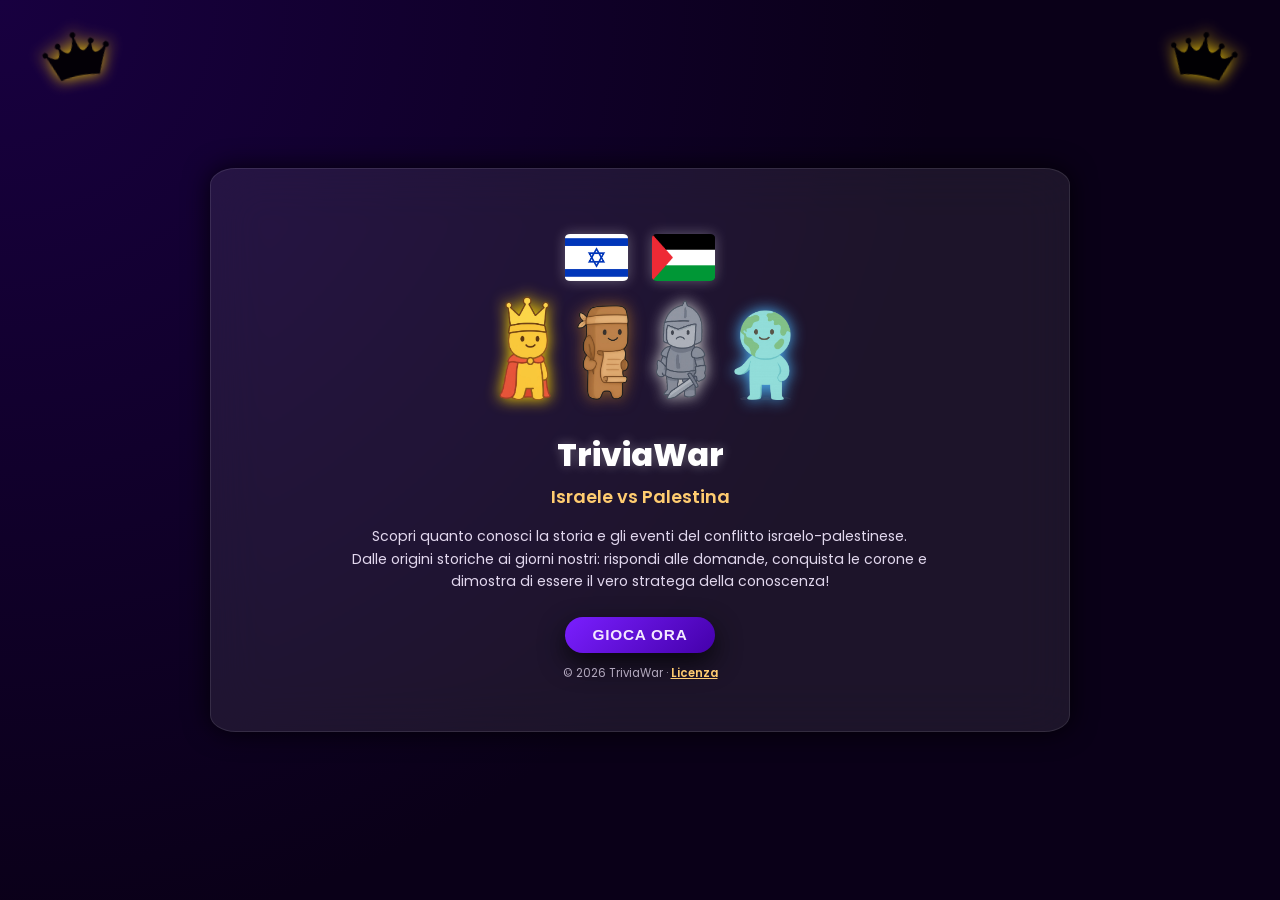
<file: index.html>
<!DOCTYPE html>
<html lang="it">
<head>
  <meta charset="utf-8">
  <meta name="viewport" content="width=device-width,initial-scale=1">
  <title>TriviaWar: Israele vs Palestina</title>
  <link href="https://fonts.googleapis.com/css2?family=Poppins:wght@400;600;800&display=swap" rel="stylesheet">
  <link rel="stylesheet" href="Css/HomePage.css">
</head>
<body>

  <img src="Img/Corona.png" alt="Corona sinistra" class="decor left">
  <img src="Img/Corona.png" alt="Corona destra" class="decor right">

  <div class="home-card">

    <div class="flags">
      <img src="Img/Israele.png" alt="Bandiera Israele">
      <img src="Img/Palestina.png" alt="Bandiera Palestina">
    </div>

    <div class="character-row">
      <div class="character re"><img src="Img/Re.png" alt="Re"></div>
      <div class="character storia"><img src="Img/Storia.png" alt="Storia"></div>
      <div class="character guerra"><img src="Img/Guerra.png" alt="Guerra"></div>
      <div class="character geografia"><img src="Img/Geografia.png" alt="Geografia"></div>
    </div>

    <div class="home-title">TriviaWar</div>
    <div class="home-subtitle">Israele vs Palestina</div>

    <div class="home-description">
      Scopri quanto conosci la storia e gli eventi del conflitto israelo-palestinese.<br>
      Dalle origini storiche ai giorni nostri: rispondi alle domande, conquista le corone  
      e dimostra di essere il vero stratega della conoscenza!
    </div>

    <button class="start-btn" onclick="startGame()">GIOCA ORA</button>


    <a href="LICENSE" class="license-link" download>
      <span class="copyright">© 2026 TriviaWar</span> · 
      <span class="license-text">Licenza</span>
    </a>
  </div>

  <script src="JavaScript/HomePage.js"></script>
</body>
</html>
</file>
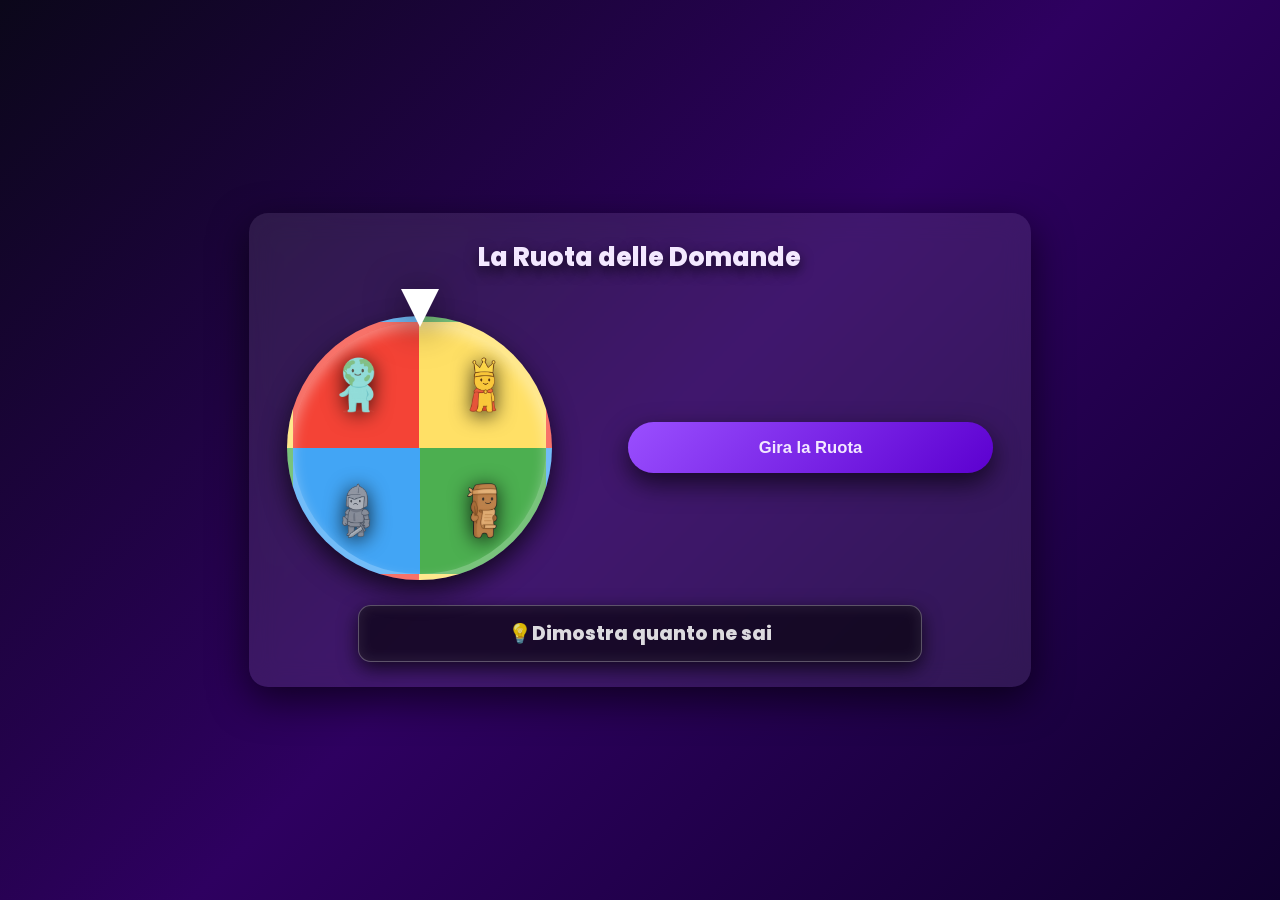
<file: Html/Ruota.html>
<!DOCTYPE html>
<html lang="it">
<head>
  <meta charset="utf-8">
  <meta name="viewport" content="width=device-width,initial-scale=1">
  <title>La Ruota delle Domande</title>
  <link href="https://fonts.googleapis.com/css2?family=Poppins:wght@400;600;800&display=swap" rel="stylesheet">
  <link rel="stylesheet" href="../Css/Ruota.css">
</head>
<body>

<div class="card">
  <h1>La Ruota delle Domande</h1>

  <div class="container">
    <div class="ruota-container">
      <div class="pointer"></div>
      <div class="ruota" id="ruota">
        <div class="immagine-re"><img src="../Img/Re.png" alt="Re"></div>
        <div class="immagine-storia"><img src="../Img/Storia.png" alt="Storia"></div>
        <div class="immagine-guerra"><img src="../Img/Guerra.png" alt="Guerra"></div>
        <div class="immagine-geografia"><img src="../Img/Geografia.png" alt="Geografia"></div>
      </div>
    </div>
    

    <button id="giraBtn" class="btn">Gira la Ruota</button>
  </div>

  <div id="risultato"><span style="opacity:.75">Pronto per un nuovo round!</span></div>
</div>

<script src="../JavaScript/Ruota.js"></script>
</body>
</html>
</file>
<file: Css/HomePage.css>
:root {
  --accent: #f3e8ff;
  --bg-gradient: radial-gradient(circle at top left, #180040, #0a0018 60%);
  --btn-gradient: linear-gradient(135deg, #7a1fff, #4400aa);
  --card-bg: rgba(255, 255, 255, 0.08);
}

* {
  box-sizing: border-box;
  margin: 0;
  padding: 0;
}

body {
  font-family: 'Poppins', system-ui, sans-serif;
  background: var(--bg-gradient);
  color: var(--accent);
  display: flex;
  justify-content: center;
  align-items: center;
  min-height: 100vh;
  overflow-x: hidden;
  padding: 2%;
}

/* --- CARD PRINCIPALE --- */
.home-card {
  background: var(--card-bg);
  backdrop-filter: blur(25px);
  border-radius: 3%;
  box-shadow: 0 0 2vw rgba(0, 0, 0, 0.8);
  width: 70%;
  padding: 4% 3%;
  display: flex;
  flex-direction: column;
  align-items: center;
  text-align: center;
  border: 0.15vw solid rgba(255, 255, 255, 0.1);
  animation: fadeIn 0.8s ease forwards;
  position: relative;
}

@keyframes fadeIn {
  from { opacity: 0; transform: translateY(2%); }
  to { opacity: 1; transform: translateY(0); }
}

/* --- CORONE DECORATIVE --- */
.decor {
  position: fixed; /* fissate rispetto alla finestra */
  width: 6%;
  top: 3%;
  filter: drop-shadow(0 0 0.6vw gold);
  opacity: 0.9;
  transition: transform 0.3s ease;
  z-index: 10; /* sopra tutti gli elementi */
}

.decor.left { left: 3%; transform: rotate(-10deg); }
.decor.right { right: 3%; transform: rotate(10deg); }

.decor:hover { transform: scale(1.08); }

/* --- BANDIERE --- */
.flags {
  display: flex;
  justify-content: center;
  align-items: center;
  gap: 3%;
  margin-bottom: 2%;
  margin-top: 2%;
}

.flags img {
  width: 8%;
  aspect-ratio: 4/3;
  border-radius: 8%;
  box-shadow: 0 0 1vw rgba(255,255,255,0.3);
  transition: transform 0.3s ease;
}

.flags img:hover { transform: scale(1.1); }

/* --- PERSONAGGI --- */
.character-row {
  display: flex;
  justify-content: center;
  align-items: flex-end;
  flex-wrap: wrap;
  gap: 4%;
  width: 100%;
  margin-bottom: 3%;
}

.character {
  width: 6%;
  transition: transform 0.3s ease, filter 0.3s ease;
}

.character:hover { transform: scale(1.1); filter: brightness(1.15); }

.character img {
  width: 100%;
  height: auto;
  object-fit: contain;
  background: transparent;
  border: none;
}

/* --- EFFETTI LUCE PERSONAGGI (più delicati) --- */
.re img {
  filter: drop-shadow(0 0 0.6vw gold);
  width: 110%;
}

.storia img {
  filter: drop-shadow(0 0 0.6vw #8b5a2b);
  width: 110%;
}

.guerra img {
  filter: drop-shadow(0 0 0.6vw #cccccc);
    width: 110%;
}

.geografia img {
  filter: drop-shadow(0 0 0.6vw #4db8ff);
    width: 120%;
}

/* --- TESTO --- */
.home-title {
  font-size: 2.5vw;
  font-weight: 800;
  color: #fff;
  text-shadow: 0 0 0.8vw rgba(255,255,255,0.3);
  margin-bottom: 0.5%;
}

.home-subtitle {
  font-size: 1.4vw;
  color: #ffcc70;
  margin-bottom: 2%;
  font-weight: 600;
}

.home-description {
  font-size: 1.1vw;
  color: rgba(243,232,255,0.92);
  max-width: 75%;
  line-height: 1.6;
  margin-bottom: 3%;
}

/* --- BOTTONE --- */
.start-btn {
  background: var(--btn-gradient);
  color: var(--accent);
  border: none;
  padding: 1.2% 3.5%;
  border-radius: 5vw;
  font-weight: 700;
  cursor: pointer;
  font-size: 1.2vw;
  letter-spacing: 0.05em;
  transition: all 0.3s ease;
  box-shadow: 0 0.8vw 2vw rgba(0, 0, 0, 0.7);
}

.start-btn:hover {
  transform: scale(1.08) translateY(-0.3vw);
  background: linear-gradient(135deg, #a64dff, #5a00b8);
  box-shadow: 0 1vw 3vw rgba(0, 0, 0, 0.9);
}

/* --- RESPONSIVE --- */
@media (max-width: 1024px) {
  .home-card { width: 85%; }
  .character { width: 9%; }
  .flags img { width: 10%; }
  .decor { width: 8%; top: 2%; }
  .home-title { font-size: 4vw; }
  .home-subtitle { font-size: 2.5vw; }
  .home-description { font-size: 1.8vw; }
  .start-btn { font-size: 2vw; padding: 2% 6%; }
}

@media (max-width: 768px) {
  .home-card { width: 90%; padding: 6%; }
  .character { width: 12%; }
  .flags img { width: 14%; }
  .decor { width: 10%; top: 2%; position: fixed; }
  .home-title { font-size: 5vw; }
  .home-subtitle { font-size: 3vw; }
  .home-description { font-size: 2.5vw; max-width: 90%; }
  .start-btn { font-size: 3vw; padding: 3% 8%; }
}

@media (max-width: 480px) {
  .home-card { width: 95%; padding: 8%; }
  .character { width: 18%; }
  .flags img { width: 18%; }
  .decor { width: 12%; top: 3%; position: fixed; }
  .home-title { font-size: 6vw; }
  .home-subtitle { font-size: 4vw; }
  .home-description { font-size: 3.5vw; }
  .start-btn { font-size: 4vw; padding: 4% 10%; }
}

.license-link {
  margin-top: 1.5%;
  font-size: 0.9vw;
  color: rgba(243,232,255,0.7);
  text-decoration: none;
  cursor: pointer;
  transition: transform 0.3s ease;
}

.license-link:hover {
  transform: scale(1.05);
}

.license-text {
  color: #ffcc70;
  font-weight: 600;
  text-decoration: underline;
  transition: color 0.3s ease;
}

.license-link:hover .license-text {
  color: #ffd98a;
}

/* Responsive */
@media (max-width: 768px) {
  .license-link {
    font-size: 2.5vw;
    margin-top: 3%;
  }
}

@media (max-width: 480px) {
  .license-link {
    font-size: 3.5vw;
  }
}
</file>
<file: Css/Ruota.css>
:root { 
  --accent: #f3e8ff;
  --bg-gradient: linear-gradient(135deg, #0b071a, #2e0060, #10002f);
  --btn-gradient: linear-gradient(135deg,#9a4fff,#5c00d0);
  --btn-hover-gradient: linear-gradient(135deg,#c25dff,#7a00ff);
}

* { box-sizing: border-box; }

body {
  margin: 0;
  font-family: 'Poppins', system-ui, sans-serif;
  display: flex;
  justify-content: center;
  align-items: center;
  min-height: 100vh;
  background: var(--bg-gradient);
  color: var(--accent);
  overflow: hidden;
  padding: 2vw;
}

/* --- CARD CENTRALE --- */
.card {
  background: rgba(255,255,255,0.09);
  backdrop-filter: blur(1vw);
  border-radius: 1.5vw;
  padding: 2vw 3vw;
  display: flex;
  flex-direction: column;
  align-items: center;
  gap: 2vw;
  box-shadow: 0 1vw 3vw rgba(0,0,0,0.6);
  max-width: 90vw;
}

h1 {
  font-weight: 800;
  font-size: clamp(1.4rem, 2vw, 2.4rem);
  text-align: center;
  color: var(--accent);
  margin: 0 0 1vw 0;
  text-shadow: 0 0.4vw 1vw rgba(0,0,0,0.7);
}

/* --- CONTENITORE DESKTOP --- */
.container {
  display: flex;
  flex-direction: row;
  justify-content: center;
  align-items: center;
  gap: 6vw;
  width: 100%;
  max-width: 1200px;
}

/* --- RUOTA --- */
.ruota-container {
  position: relative;
  width: clamp(350px, 35vw, 450px);
  aspect-ratio: 1/1;
  perspective: 1000px;
}

.ruota {
  width: 100%;
  height: 100%;
  border-radius: 50%;
  background: conic-gradient(
    #ffe066 0deg 90deg,
    #4caf50 90deg 180deg,
    #42a5f5 180deg 270deg,
    #f44336 270deg 360deg
  );
  border: 0.5vw solid rgba(255,255,255,0.25);
  box-shadow: 0 0.8vw 2vw rgba(0,0,0,0.7), inset 0 0.5vw 1vw rgba(255,255,255,0.35);
  transition: transform 4s cubic-bezier(0.25, 1, 0.5, 1);
  position: relative;
  overflow: hidden;
}

.ruota img {
  width: 100%;
  height: 100%;
  object-fit: contain;
  filter: drop-shadow(0 0.3vw 0.8vw rgba(0,0,0,0.8));
  transform-origin: center center;
}

/* --- IMMAGINI NEI SETTORI --- */
.immagine-re,
.immagine-storia,
.immagine-guerra,
.immagine-geografia {
  position: absolute;
  width: 22%;
  height: 22%;
  transform: translate(-50%, -50%);
}
.immagine-re { top: 25%; left: 75%; }
.immagine-storia { top: 75%; left: 75%; }
.immagine-guerra { top: 75%; left: 25%; }
.immagine-geografia { top: 25%; left: 25%; }

/* --- FRECCIA --- */
.pointer {
  position: absolute;
  top: -10%;
  left: 50%;
  transform: translateX(-50%);
  width: 0;
  height: 0;
  border-left: 1.5vw solid transparent;
  border-right: 1.5vw solid transparent;
  border-top: 3vw solid #ffffff;
  filter: drop-shadow(0 0.5vw 1.5vw rgba(0,0,0,0.75));
  z-index: 50;
}

/* --- SEZIONE TESTO + PULSANTE --- */
.side-panel {
  display: flex;
  flex-direction: column;
  justify-content: center;
  align-items: center;
  gap: 1.8vw;
  flex: 1;
  max-width: 400px;
}

/* --- PULSANTE --- */
.btn {
  background: var(--btn-gradient);
  color: var(--accent);
  border: none;
  padding: 1.2vw 3vw;
  font-weight: 700;
  font-size: clamp(1rem, 1.3vw, 1.4rem);
  border-radius: 2vw;
  cursor: pointer;
  transition: transform .2s ease, box-shadow .3s ease, background .3s ease;
  box-shadow: 0 0.8vw 2vw rgba(0,0,0,0.65);
  width: 80%;
  text-align: center;
}

.btn:hover:not(:disabled) {
  transform: scale(1.1);
  box-shadow: 0 1vw 3vw rgba(0,0,0,0.85);
  background: var(--btn-hover-gradient);
}

.btn:disabled { opacity: 0.6; cursor: not-allowed; }

/* --- RISULTATO --- */
#risultato {
  font-weight: 800;
  font-size: clamp(1rem, 1.5vw, 1.3rem);
  padding: 1vw 2vw;
  border-radius: 1vw;
  background: rgba(0, 0, 0, 0.6);
  border: 0.1vw solid rgba(255, 255, 255, 0.3);
  box-shadow: 0 0.5vw 1.5vw rgba(0,0,0,0.7), inset 0 0 1vw rgba(255,255,255,0.1);
  text-align: center;
  color: #ffffff;
  width: 80%;
}

/* --- COUNTDOWN --- */
#countdown {
  display: block;
  font-weight: 800;
  font-size: clamp(1.2rem, 2vw, 1.6rem);
  color: #ffd700;
  text-shadow: 0 0 5px #ffd700, 0 0 10px #ffea00, 0 0 20px #ffb300;
  letter-spacing: 0.15rem;
  animation: fadeCountdown 0.8s ease;
}

#countdown.via {
  font-size: clamp(1.3rem, 2.5vw, 1.8rem);
  font-weight: 900;
  color: #00ffea;
  text-shadow: 0 0 8px #00ffe0, 0 0 15px #00ffc8, 0 0 25px #00ffb3;
  letter-spacing: 0.2rem;
  animation: pulseVia 1s ease-in-out infinite alternate;
}

/* --- ANIMAZIONI --- */
@keyframes fadeCountdown {
  0% { opacity: 0; transform: scale(0.8); filter: blur(1px); }
  50% { opacity: 1; transform: scale(1.1); filter: blur(0); }
  100% { opacity: 1; transform: scale(1); }
}
@keyframes pulseVia {
  0% { transform: scale(1); opacity: 0.9; }
  100% { transform: scale(1.2); opacity: 1; }
}

/* --- MOBILE: layout verticale --- */
@media (max-width: 800px) {
  .container {
    flex-direction: column;
    gap: 6vw;
  }

  .ruota-container {
    width: 70vw;
  }

  .btn {
    width: 70%;
    font-size: 1.1rem;
    padding: 1.2rem 2rem;
  }

  #risultato {
    width: 80%;
    font-size: 1rem;
    padding: 1rem;
  }
}
</file>
